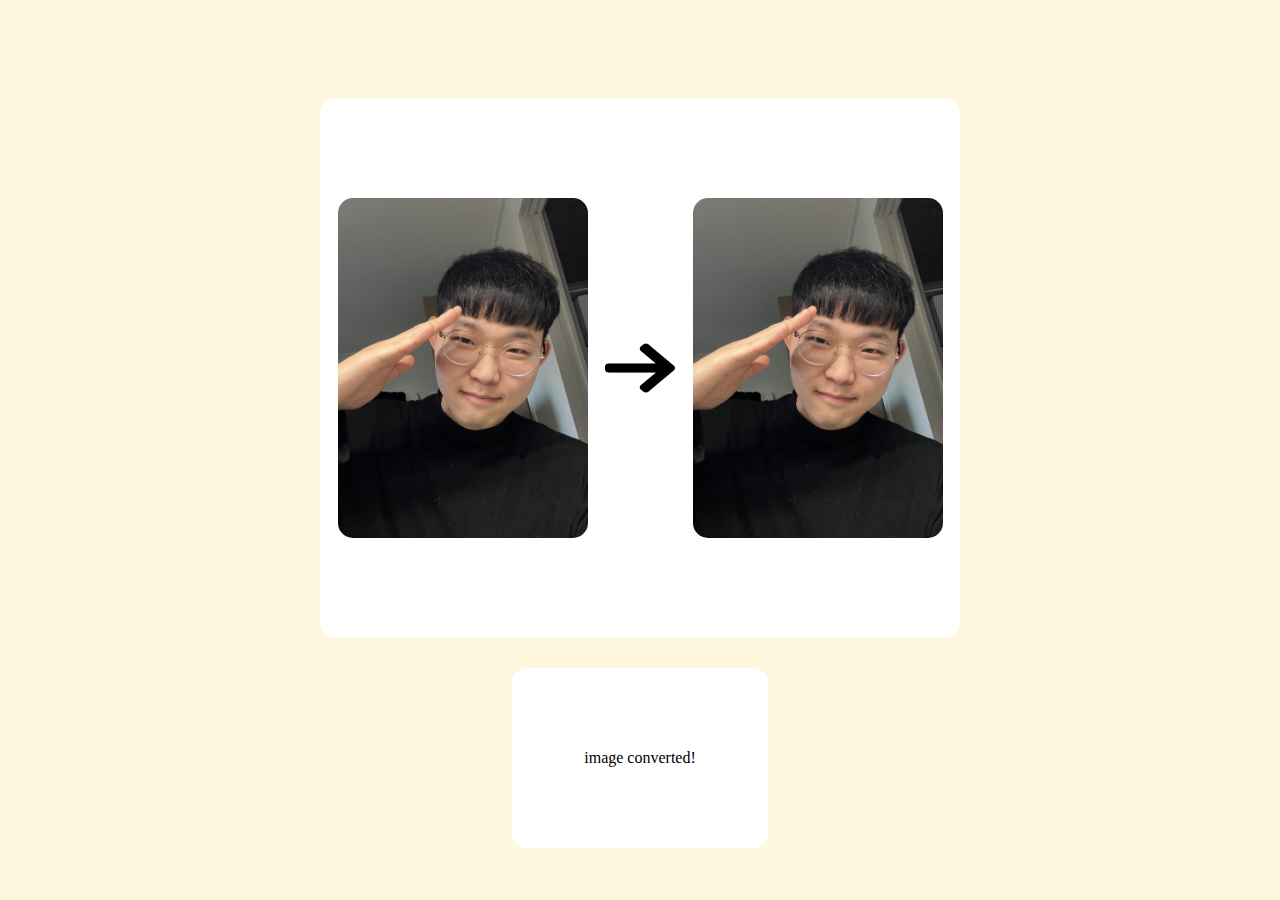
<file: convert_page.html>
<!DOCTYPE html>
<html lang="en">
    <head>
        <meta charset="UTF-8" />
        <meta http-equiv="X-UA-Compatible" content="IE=edge" />
        <meta name="viewport" content="width=device-width, initial-scale=1.0" />
        <title>contert_page</title>
        <link rel="stylesheet" href="convert_page.css" />
    </head>
    <body>
        <div class="contentbox">
            <div id="input-img"></div>
            <div id="arrow"></div>
            <div id="out-img"></div>
        </div>
        <div class="downloadbox">
            <div id="downtext">image converted!</div>
        </div>
    </body>
</html>
</file>
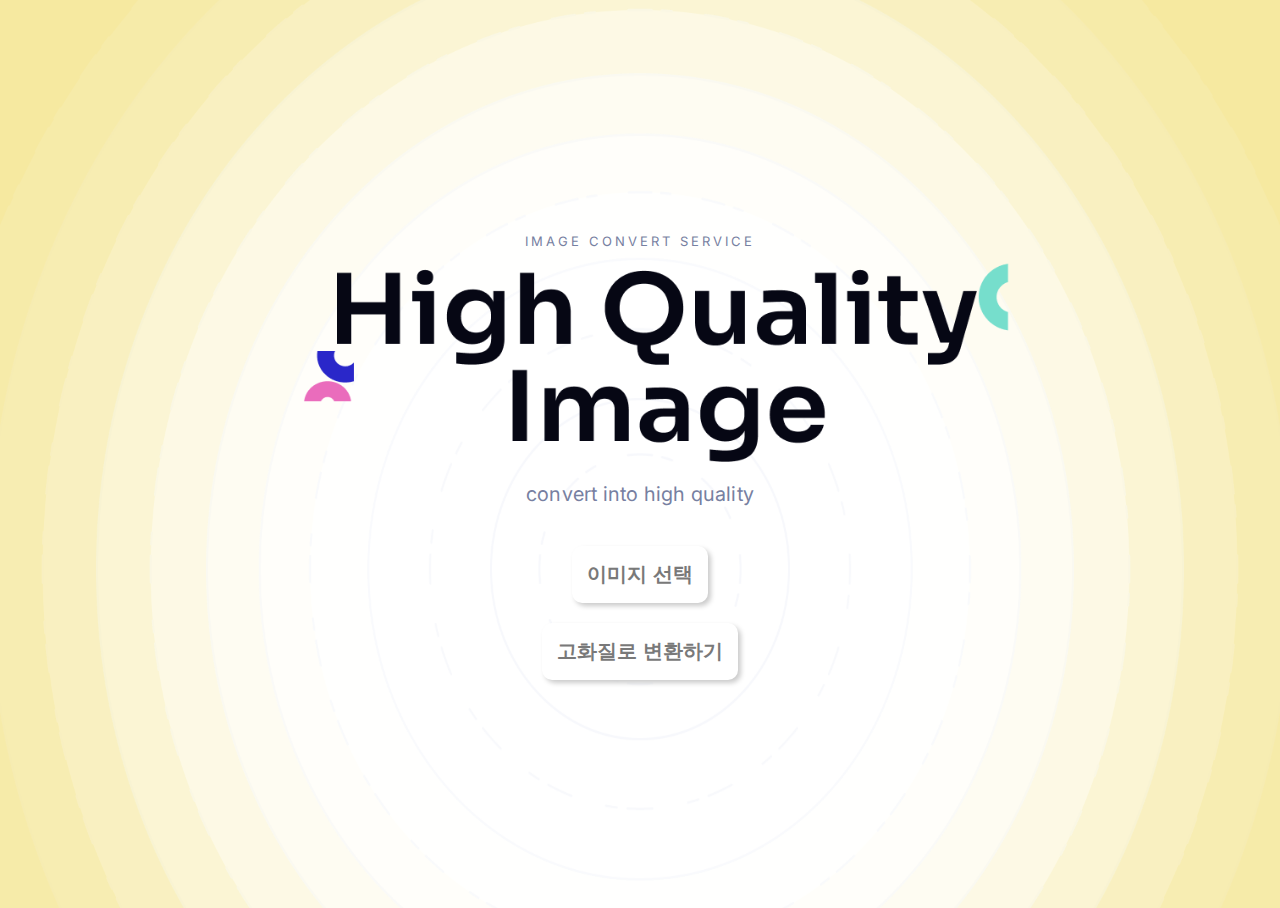
<file: home.html>
<!DOCTYPE html>
<html lang="kr">
    <head>
        <meta charset="UTF-8" />
        <meta http-equiv="X-UA-Compatible" content="IE=edge" />
        <meta name="viewport" content="width=device-width, initial-scale=1.0" />
        <meta name="description" content="This is Jaehong's website" />
        <title>Document</title>
        <link href="home.css" rel="stylesheet" />
    </head>
    <body>
        <p id="first-text">IMAGE CONVERT SERVICE</p>
        <div id="main_logo"></div>
        <p id="second-text">convert into high quality</p>
        <form id="input-form" action="/my-handling-form-page" method="post">
            <div class="filebox">
                <label for="input-image">이미지 선택</label>
                <input type="file" accept="image/*" id="input-image" />
            </div>
            <div>
                <input type="submit" value="고화질로 변환하기" />
            </div>
        </form>
    </body>
</html>
</file>
<file: convert_page.css>
body,
body div {
    background-color: #fff7dd;
    display: flex;
    justify-content: center;
    align-items: center;
    flex-direction: column;
}

body div {
    background-color: white;
    border-radius: 15px;
}

.contentbox {
    margin-top: 10vh;
    width: 50vw;
    height: 60vh;
    flex-direction: row;
    justify-content: space-evenly;
    align-items: center;
}

#input-img,
#out-img {
    width: 250px;
    height: 340px;
    background-color: black;
    background-image: url("images/my.jpeg");
    background-size: cover;
}

#arrow {
    width: 70px;
    height: 50px;
    background-image: url("images/arrow.png");
    background-size: cover;
    background-size: 100% 100%;
}

.downloadbox {
    width: 20vw;
    height: 20vh;
    margin-top: 30px;
}
</file>
<file: home.css>
@import url("https://fonts.googleapis.com/css2?family=Inter&display=swap");

body {
    /* background-size */
    height: 100vh;
    /* background_flex */
    display: flex;
    justify-content: center;
    align-items: center;
    flex-direction: column;
    background-color: #f6e9a0;
    background-image: url("images/Circles.png");
    background-position: center;
    background-repeat: no-repeat;
    background-size: 100% 100%;
    margin-top: 0px;
    padding: 0px 0px;
}

body p {
    font-family: "Inter", sans-serif;
}

#first-text {
    font-size: 13px;
    color: #7780a1;
    letter-spacing: 3px;
}

#second-text {
    color: #7780a1;
    font-size: 20px;
    letter-spacing: 0.2px;
}

#main_logo {
    background-image: url("images/main_text.png");
    background-size: 100% 100%;
    width: 740px;
    height: 200px;
}

#input-form {
    display: flex;
    flex-direction: column;
    justify-content: center;
    align-items: center;
}
/* first-button */
.filebox {
    display: inline-block;
    font-size: 10px;
    vertical-align: center;
    border: #cbcbcb;
    border-radius: 10px;
}

.filebox input[type="file"] {
    /* input숨기기 */
    position: absolute;
    width: 1px;
    height: 1px;
    padding: 0;
    margin: -1px;
    overflow: hidden;
    clip: rect(0, 0, 0, 0);
    border: 0;
}
/* second-button */
#input-form input,
.filebox {
    border: none;
    font-size: 20px;
    font-weight: bold;
    font-family: "Inter", sans-serif;
    letter-spacing: 0.2px;
    color: #797979;
    padding: 15px 15px;
    border-radius: 10px;
    background-color: white;
    box-shadow: 3px 3px 5px #cbcbcb;
    margin-top: 20px;
}

#login-form input:focus {
    border-color: var(--yellow);
}
</file>
